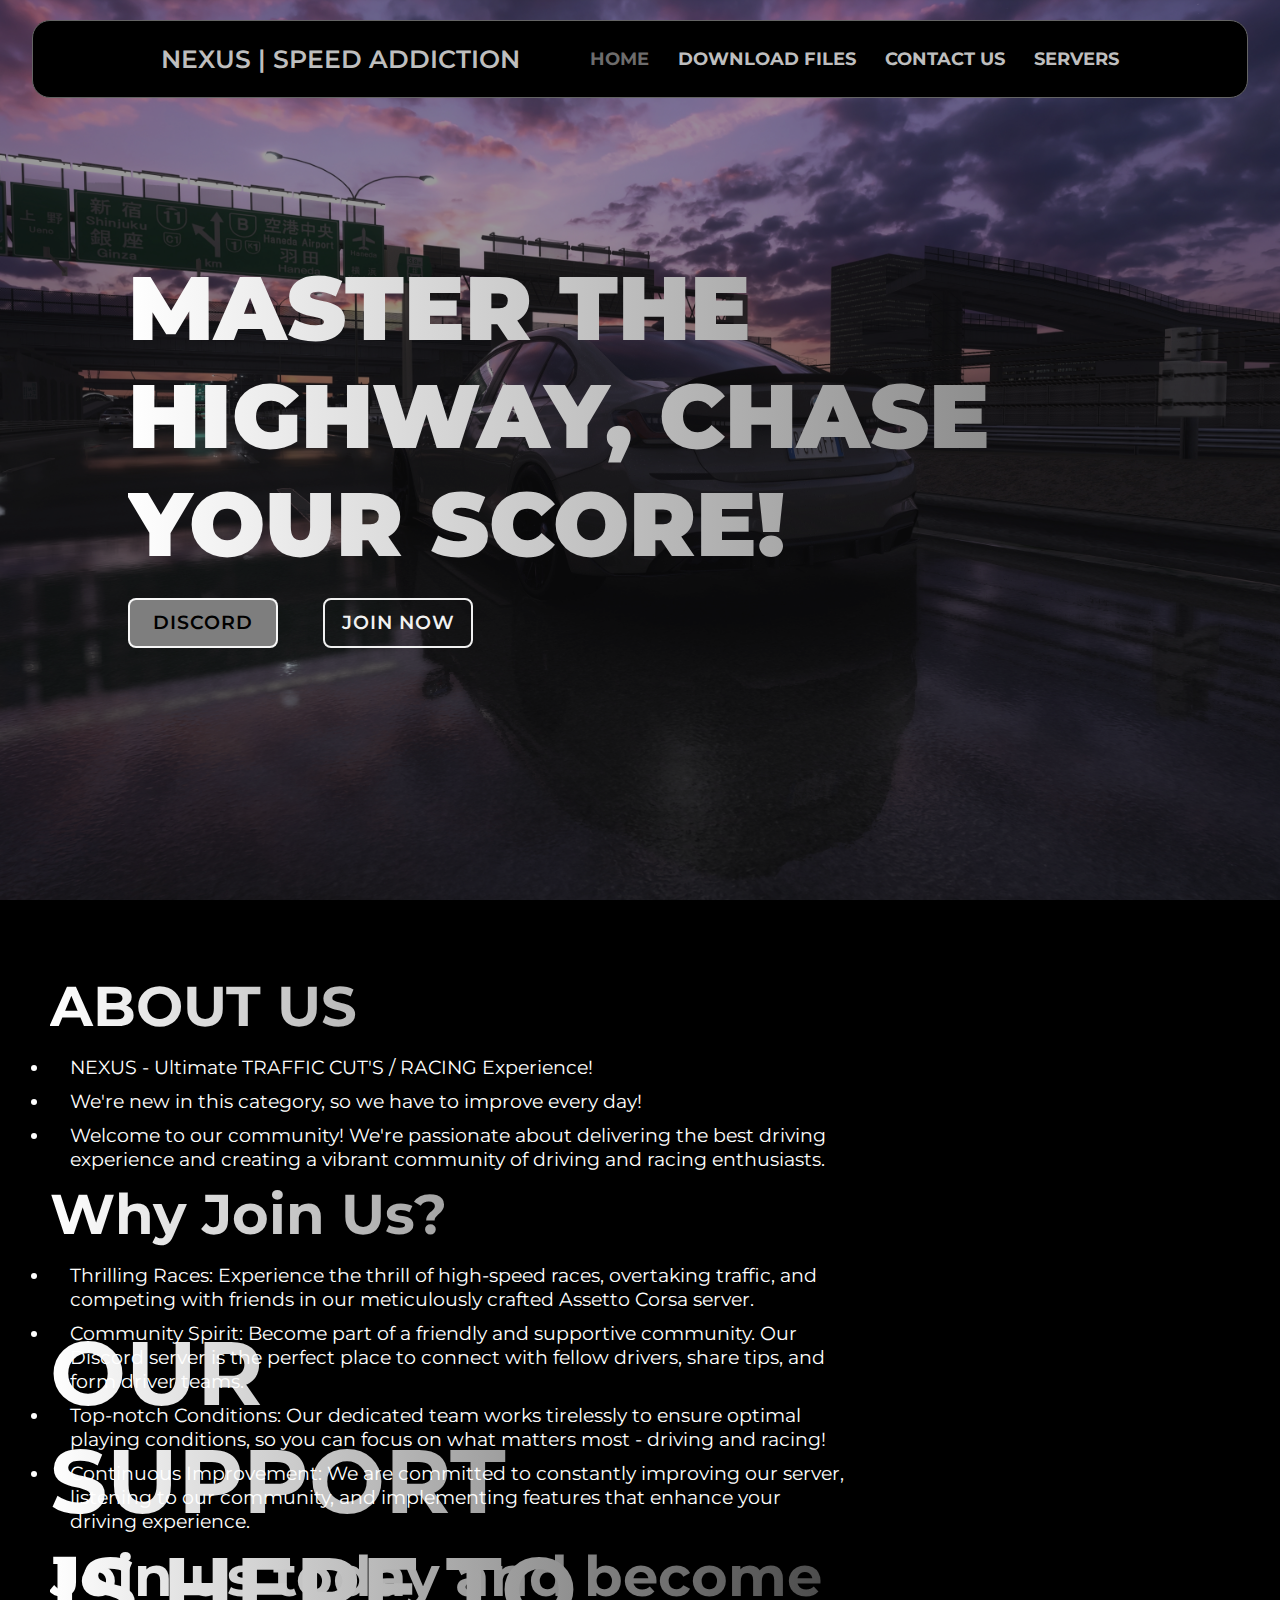
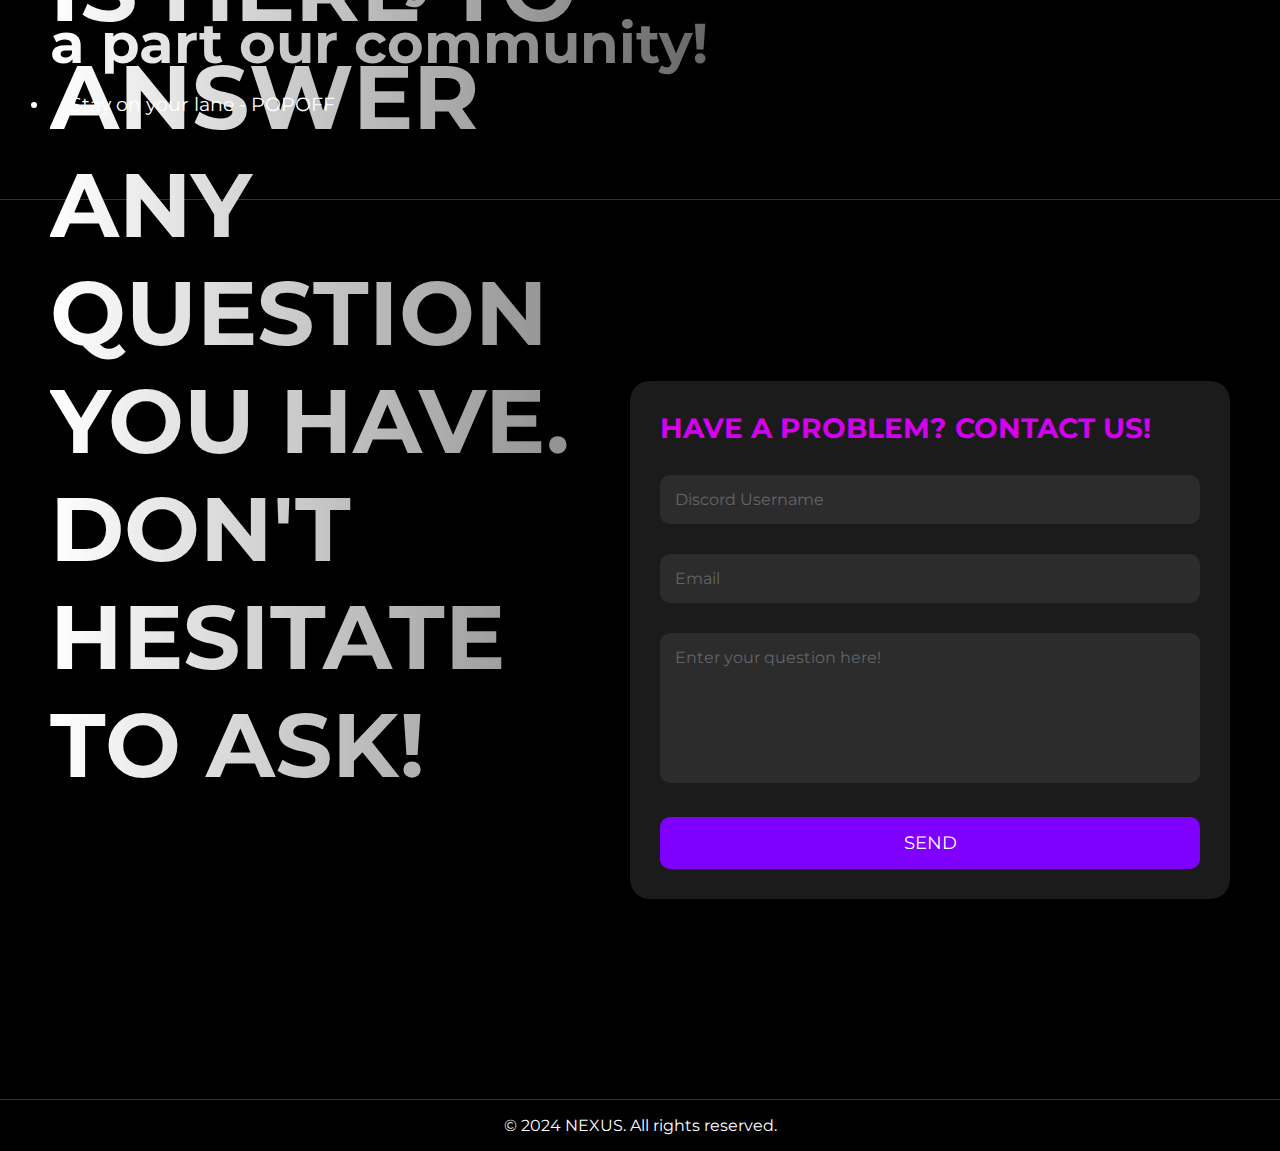
<file: index.html>
<!DOCTYPE html>
<html lang="en">

<head>
    <meta charset="UTF-8">
    <meta http-equiv="X-UA-Compatible" content="IE=edge">
    <meta name="viewport" content="width=device-width, initial-scale=1.0">
    <title>NEXUS | SPEED ADDICTION</title>
    <link rel="stylesheet" href="style.css">
    <link rel="icon" href="logo.png" type="image/x-icon">
</head>

<body>
    <header class="header">
        <a href="index.html" class="logo">NEXUS | SPEED ADDICTION</a>
        <nav class="navbar">
            <a href="index.html" class="active">HOME</a>
            <a href="serverfiles.html">DOWNLOAD FILES</a>
            <a href="contact.html">CONTACT US</a>
            <a href="servers.html">SERVERS</a>
        </nav>
    </header>
    
    <section class="parallax-container">
        <div class="parallax-background" id="parallax"></div>
        <div class="parallax">
            <div class="parallax-content">
                <h1>MASTER THE HIGHWAY, CHASE YOUR SCORE!</h1>
                <p></p>
                <div class="btn-box">
                    <a href="https://discord.gg/6RzZeRNCdu" target="_blank">DISCORD</a>
                    <a href="https://acstuff.ru/s/q:race/online/join?ip=62.176.90.147&httpPort=8081" target="_blank">JOIN NOW</a>
                </div>
            </div>
        </div>
    </section>
    
    <section class="home section">
        <div class="home-content">
            <h1>ABOUT US</h1>
            <ul>
                <li>NEXUS - Ultimate TRAFFIC CUT'S / RACING Experience!</h3></li>
                <li>We're new in this category, so we have to improve every day!</h3></li>
                <li>Welcome to our community! We're passionate about delivering the best driving experience and creating a vibrant community of driving and racing enthusiasts.</h3></li>
            </ul>
            <h1>Why Join Us?</h1>
            <ul>
                <li>Thrilling Races: Experience the thrill of high-speed races, overtaking traffic, and competing with friends in our meticulously crafted Assetto Corsa server.</h3></li>
                <li>Community Spirit: Become part of a friendly and supportive community. Our Discord server is the perfect place to connect with fellow drivers, share tips, and form driver teams.</h3></li>
                <li>Top-notch Conditions: Our dedicated team works tirelessly to ensure optimal playing conditions, so you can focus on what matters most - driving and racing!</h3></li>
                <li>Continuous Improvement: We are committed to constantly improving our server, listening to our community, and implementing features that enhance your driving experience.</h3></li>
            </ul>
            <h1>Join us today and become a part our community!</h1>
            <ul>
                <li>Stay on your lane - POPOFF</li>
           </ul>
        </div>
    </section>
    
    <section class="home section third-section">
        <div class="parallax-background1" id="parallax"></div>
        <div class="left" id="parallax2">
            <h2>OUR SUPPORT IS HERE TO ANSWER ANY QUESTION YOU HAVE. DON'T HESITATE TO ASK!</h2>
        </div>
        <div class="home-content">
            <div class="container">
                <form action="https://formspree.io/f/xvoeyvyl" method="POST">
                    <h3>HAVE A PROBLEM? CONTACT US!</h3>
                    <input type="text" name="name" id="name" placeholder="Discord Username" required>
                    <input type="email" name="email" id="email" placeholder="Email" required>
                    <textarea id="message" name="textarea" rows="4" placeholder="Enter your question here!" required></textarea>
                    <button type="submit">SEND</button>
                </form> 
            </div>
        </div>
    </section>
    
    <footer>
        <p>&copy; 2024 NEXUS. All rights reserved.</p>
    </footer>
</body>

</html>
</file>
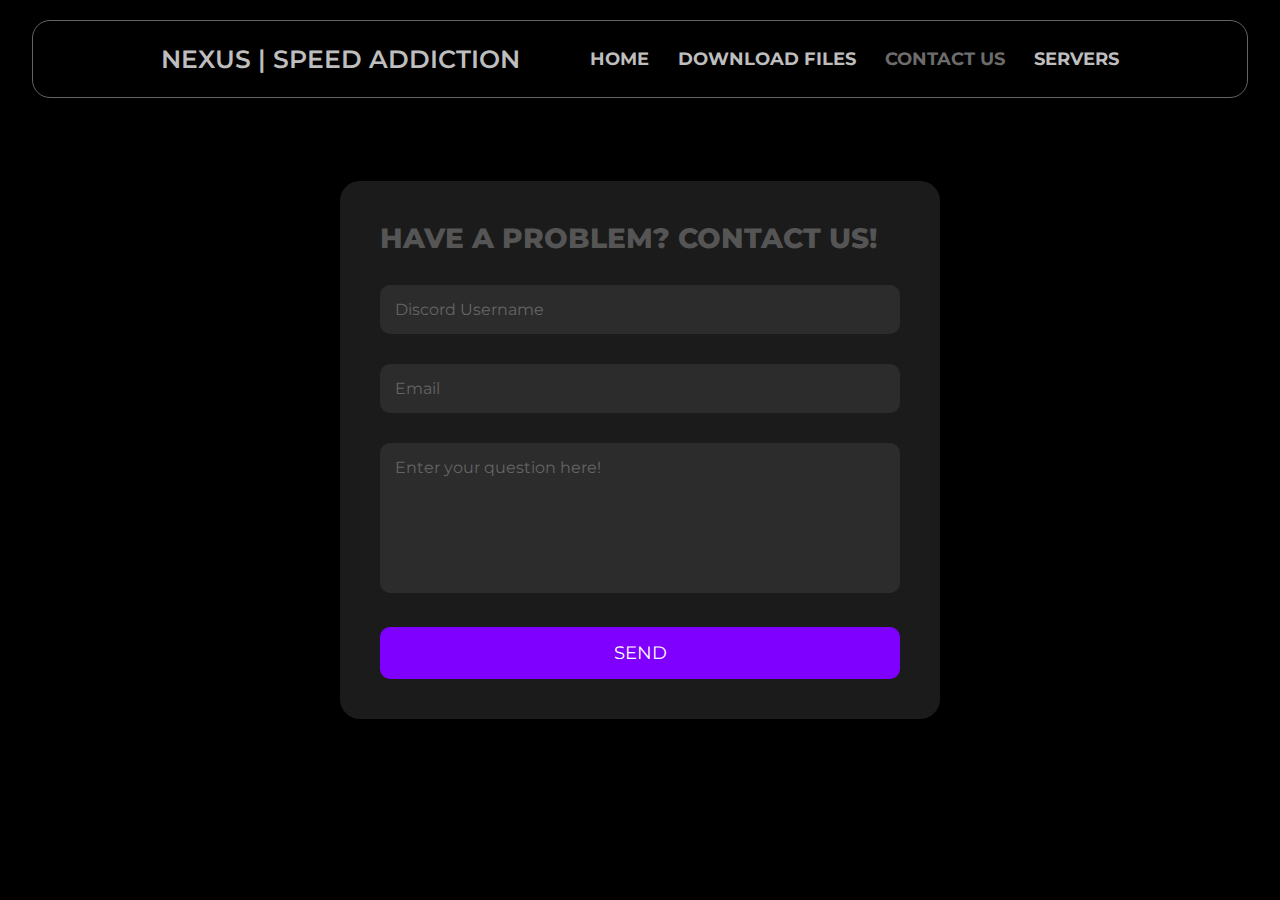
<file: contact.html>
<!DOCTYPE html>
<html lang="en">

<head>
    <meta charset="UTF-8">
    <meta http-equiv="X-UA-Compatible" content="IE=edge">
    <meta name="viewport" content="width=device-width,
    initial-scale=1.0">
    <title>NEXUS | SPEED ADDICTION</title>
    <link rel="stylesheet" href="styles.css">
    <link rel="icon" href="logo.png" type="image/x-icon">
</head>

<body>
    <header class="header">
        <a href="#" class="logo">NEXUS | SPEED ADDICTION</a>

        <nav class="navbar">
            <a href="index.html">HOME</a>
            <a href="serverfiles.html">DOWNLOAD FILES</a>
            <a href="contact.html" class="active">CONTACT US</a>
            <a href="servers.html">SERVERS</a>
        </nav>
    </header>
    <section>
    <div class="container">
        <form action="https://formspree.io/f/xvoeyvyl" method="POST">
            <h3>HAVE A PROBLEM? CONTACT US!</h3>
            <input type="text" name="name" id="name" placeholder="Discord Username" required>
            <input type="email" name="email" id="email" placeholder="Email" required>
            <textarea id="message" name="textarea" rows="4" placeholder="Enter your question here!" required></textarea>
            <button type="submit">SEND</button>
        </form> 
    </div>
    </section>
</body>
</html>
</file>
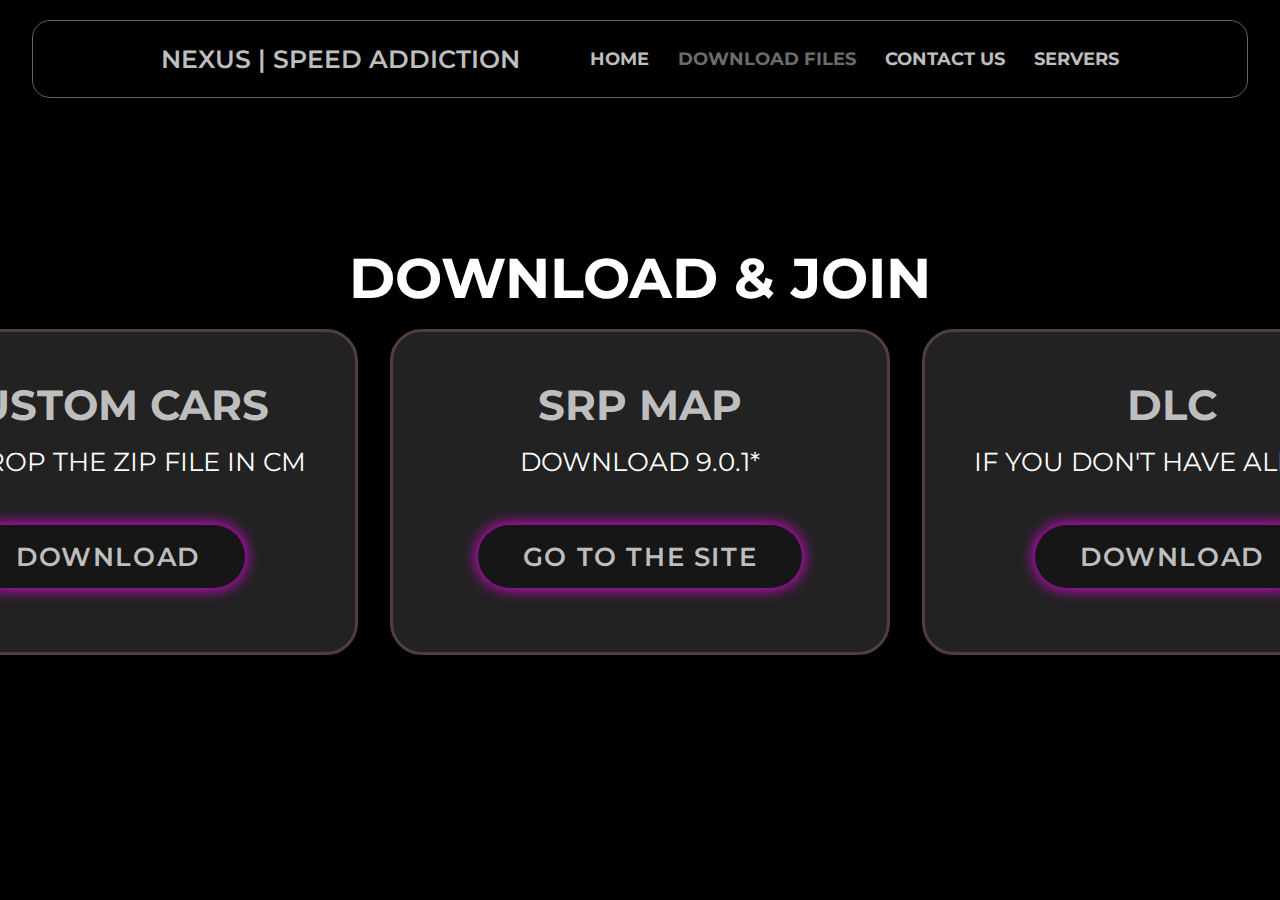
<file: serverfiles.html>
<!DOCTYPE html>
<html lang="en">

<head>
    <meta charset="UTF-8">
    <meta http-equiv="X-UA-Compatible" content="IE=edge">
    <meta name="viewport" content="width=device-width,
    initial-scale=1.0">
    <title>NEXUS | SPEED ADDICTION</title>
    <link rel="stylesheet" href="styless.css">
    <link rel="icon" href="logo.png" type="image/x-icon">
</head>

<body>
    <header class="header">
        <a href="index.html" class="logo">NEXUS | SPEED ADDICTION</a>
        <nav class="navbar">
            <a href="index.html">HOME</a>
            <a href="serverfiles.html" class="active">DOWNLOAD FILES</a>
            <a href="contact.html">CONTACT US</a>
            <a href="servers.html">SERVERS</a>
        </nav>
    </header>


    <!-- services section design-->
    <section class="home">
        <div class="home-content">
            <h2>DOWNLOAD & JOIN</h2>
            <div class="services-container">
                <div class="services-box">
                        <i class='bx bxs-video-plus' ></i>
                        <h3>CUSTOM CARS</h3>
                        <p>TIP: DROP THE ZIP FILE IN CM</p>
                        <a href="https://drive.google.com/file/d/1gcUMvT1-aeTwBH-VzDYjPWjbvW8I6PL7/view?usp=drive_link" class="btn" target="_blank">DOWNLOAD</a>
                </div>


                    <div class="services-container">
                        <div class="services-box">
                                <i class='bx bxs-video-plus' ></i>
                                <h3>SRP MAP</h3>
                                <p>DOWNLOAD 9.0.1*</p>
                                <a href="https://shutokorevivalproject.com/#download" class="btn" target="_blank">GO TO THE SITE</a>
                        </div>
                        
                        <div class="services-container">
                        <div class="services-box">
                                <i class='bx bxs-video-plus' ></i>
                                <h3>DLC</h3>
                                <p>IF YOU DON'T HAVE ALL DLC's</p>
                                <a href="https://drive.google.com/file/d/1sGxUlghY0ZZ8Q0-4FQMLF4CtDeTSF3Fh/view" class="btn" target="_blank">DOWNLOAD</a>
                        </div>
        </div>
    </section>
</body>

</html>
</file>
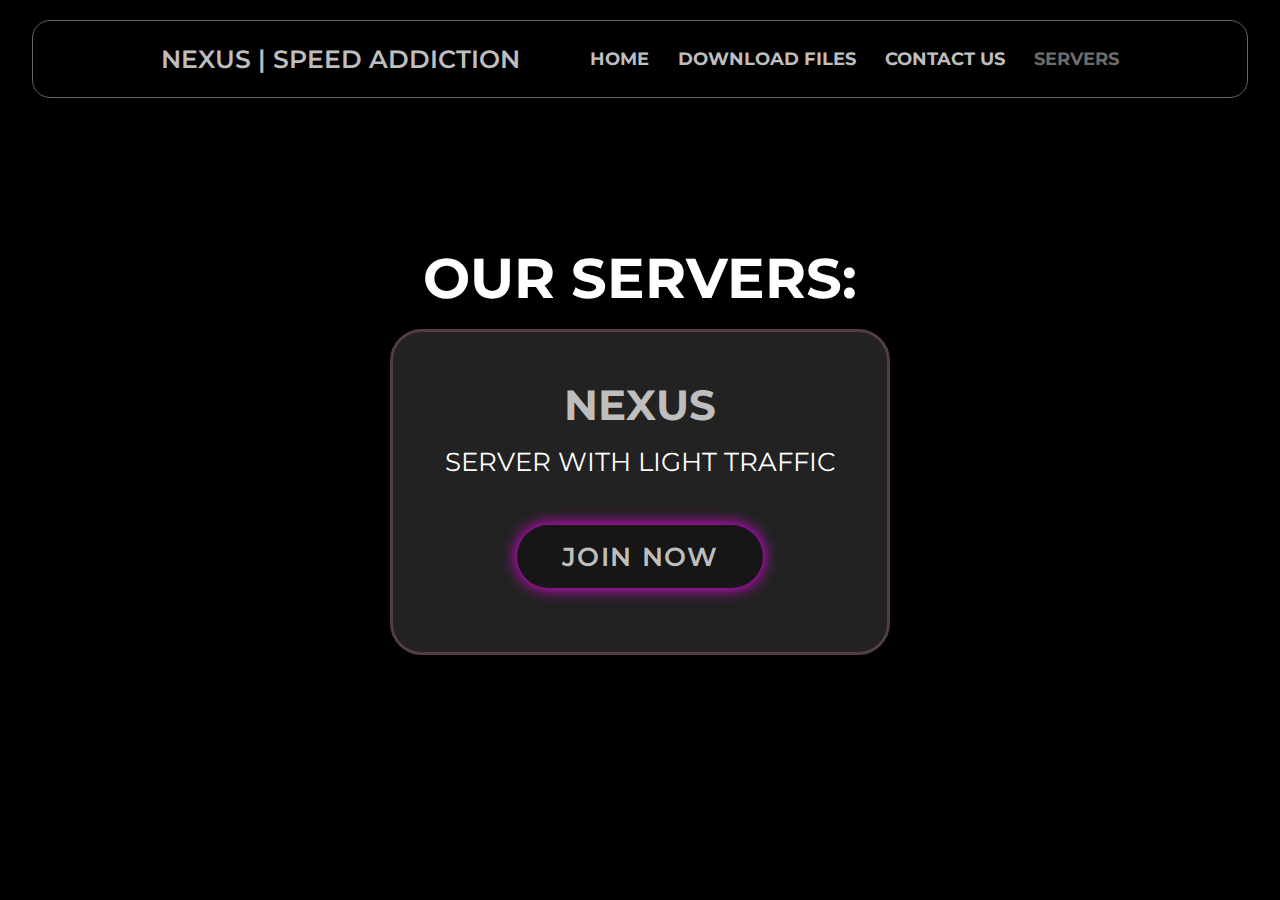
<file: servers.html>
<!DOCTYPE html>
<html lang="en">

<head>
    <meta charset="UTF-8">
    <meta http-equiv="X-UA-Compatible" content="IE=edge">
    <meta name="viewport" content="width=device-width,
    initial-scale=1.0">
    <title>NEXUS | SPEED ADDICTION</title>
    <link rel="stylesheet" href="styless.css">
    <link rel="icon" href="logo.png" type="image/x-icon">
</head>

<body>
    <header class="header">
        <a href="index.html" class="logo">NEXUS | SPEED ADDICTION</a>
        <nav class="navbar">
            <a href="index.html">HOME</a>
            <a href="serverfiles.html">DOWNLOAD FILES</a>
            <a href="contact.html">CONTACT US</a>
            <a href="servers.html" class="active">SERVERS</a>
        </nav>
    </header>


    <!-- services section design-->
    <section class="home">
        <div class="home-content">
            <h2>OUR SERVERS:</h2>
            <div class="services-container">
                <div class="services-box">
                        <i class='bx bxs-video-plus' ></i>
                        <h3>NEXUS</h3>
                        <p>SERVER WITH LIGHT TRAFFIC</p>
                        <a href="https://acstuff.ru/s/q:race/online/join?ip=62.176.90.147&httpPort=8081" class="btn" target="_blank">JOIN NOW</a>
                </div>
        </div>
    </section>
</body>

</html>
</file>
<file: style.css>
@import url('https://fonts.googleapis.com/css2?family=Montserrat:wght@400;500;700&display=swap');

* {
    margin: 0;
    padding: 0;
    box-sizing: border-box;
    font-family: 'Montserrat', sans-serif;
}

  body {
    background: #000000;
    color: #ffffff;
}

.header {
    position: fixed;
    top: 20px; /* Отстояние от върха на страницата */
    left: 0;
    right: 0; /* Добавено отстояние от дясната страна */
    width: 95%; /* Ширина на хедъра */
    margin: 0 auto; /* Центриране на хедъра */
    padding: 23px 10%;
    background: #000000;
    display: flex;
    justify-content: space-between;
    align-items: center;
    z-index: 100;
    border: 1px solid #646464; /* Комбинирани border свойства */
    border-radius: 18px;
}



.logo {
    font-size: 25px;
    color: #bebebe;
    text-decoration: none;
    font-weight: 600;
}

.navbar a {
    font-size: 18px;
    color: #bebebe;
    text-decoration: none;
    font-weight: 700;
    margin-left: 25px;
    transition: .3s;
}

.navbar a:hover, 
.navbar a.active {
    color: #6d6c6c;
}

.home {
    height: 100vh;
    display: flex;
    align-items: center;
    padding: 0 10%;
}

.home-content {
    max-width: 800px;
}

.home-content h1 {
    font-size: 56px;
    font-weight: 700;
    line-height: 1.2;
    background: linear-gradient(to right, #ffffff, #464646); /* Цветовете на градиента */
    -webkit-background-clip: text;
    color: transparent;
}

.home-content h3 {
    font-size: 32px;
    font-weight: 700;
    color: #e100ffef;
}

.home-content p {
    font-size: 16px;
    margin: 20px 0 20px;
}

.home-content .btn-box {
    display: flex;
    justify-content: space-between;
    width: 345px;
    height: 50px;
}

.btn-box a {
    position: relative;
    display: inline-flex;
    justify-content: center;
    align-items: center;
    width: 150px;
    height: 100%;
    background-color: #7e7e7e;
    border: 2px solid #ffffffef;
    border-radius: 8px;
    font-size: 19px;
    color: #000000;
    text-decoration: none;
    font-weight: 600;
    letter-spacing: 1px;
    z-index: 1;
    overflow: hidden;
    transition: .5s;
}

.btn-box a:hover {
    color: #ffffff;
}

.btn-box a:nth-child(2) {
    background: transparent;
    color: #ffffffef;
}

.btn-box a:nth-child(2):hover {
    color: #000000;
}

.btn-box a:nth-child(2)::before {
    background: #7e7e7e;
}

.btn-box a::before {
    content: '';
    position: absolute;
    top: 0;
    left: 0;
    width: 0;
    height: 100%;
    background: #000000;
    z-index: -1;
    transition: .5s;
}

.btn-box a:hover::before {
    width: 100%;
}

.home-sci {
    position: absolute;
    bottom: 40px;
    width: 170px;
    display: flex;
}

.home-sci a {
    display: inline-flex;
    justify-content: center;
    align-items: center;
    width: 40px;
    height: 40px;
    background: transparent;
    border: 2px solid #ff0000;
    border-radius: 50%;
    font-size: 20px;
    color: #00abf0;
    text-decoration: none;
}

.loginbtn {
    width: 130px;
    height: 50px;
    background: transparent;
    border: 2px solid #fff;
    outline: none;
    border-radius: 6px;
    cursor: pointer;
    font-size: 1.1em;
    color: #fff;
    font-weight: 500;
    margin-left: 40px;
    transition: .5s;
}

.loginbtn:hover {
    background: #fff;
    color: #081b29;
}

.btnb a {
    position: relative;
    display: inline-flex;
    justify-content: center;
    align-items: center;
    width: 150px;
    height: 100%;
    background-color: #ff0000;
    border: 2px solid #ff0000;
    border-radius: 8px;
    font-size: 19px;
    color: #090909;
    text-decoration: none;
    font-weight: 600;
    letter-spacing: 1px;
    z-index: 1;
    overflow: hidden;
    transition: .5s;
}

.btnb a:hover {
    color: #ff0000;
}

.btnb a::before {
    content: '';
    position: absolute;
    top: 0;
    left: 0;
    width: 0;
    height: 100%;
    background: #090909;
    z-index: -1;
    transition: .5s;
}

.btnb a:hover::before {
    width: 100%;
}

p {
    color: #ffffff;
}

/* Custom Scrollbar */
::-webkit-scrollbar {
    width: 10px;
}

::-webkit-scrollbar-track {
    background: transparent;
    border-radius: 20px;
}

::-webkit-scrollbar-thumb {
    background: #888;
    border-radius: 20px;
}

::-webkit-scrollbar-thumb:hover {
    background: #555;
}

footer {
    background: transparent;
    color: #fff;
    text-align: center;
    padding: 1rem 0;
}

.parallax-container {
    position: relative;
    height: 100vh;
    overflow: hidden;
}

.parallax-background {
    background-image: url('POPOFF.jpg'); /* Пътят до вашата снимка */
    height: 120%;
    width: 100%;
    position: absolute;
    top: -10%;
    left: 0;
    right: 0;
    bottom: 0;
    background-size: cover;
    background-attachment: fixed;
    background-position: center;
    z-index: -1;
}

.parallax-background::before {
    content: "";
    position: absolute;
    top: 0;
    left: 0;
    right: 0;
    bottom: 0;
    background: rgba(0, 0, 0, 0.4); /* Черен цвят с 50% прозрачност */
    z-index: -1;
}

.parallax {
    height: 100vh;
    display: flex;
    align-items: center;
    padding: 0 10%;
    position: relative; /* Добавено, за да се показва над .parallax-background */
    z-index: 1; /* Добавено, за да се показва над .parallax-background */
}

.parallax-content {
    max-width: 700px;
}

.parallax-content h1 {
    font-size: 100px;
    font-weight: 700;
    line-height: 1.2;
}

.parallax-content h3 {
    font-size: 32px;
    font-weight: 700;
    color: #e100ffef;
}

.parallax-content p {
    font-size: 16px;
    margin: 20px 0 20px;
}

.parallax-content .btn-box {
    display: flex;
    justify-content: space-between;
    width: 345px;
    height: 50px;
}

/* Вашите съществуващи стилове */
.parallax {
    height: 100vh;
    display: flex;
    align-items: center;
    padding: 0 10%;
}

.parallax-content {
    max-width: 900px;
}

.parallax-content h1 {
    font-size: 90px;
    font-weight: 900;
    line-height: 1.2;
    background: linear-gradient(to right, #ffffff, #888888);
    -webkit-background-clip: text;
    color: transparent;
    margin-top: 1px; /* Променете стойността на margin-top според вашите предпочитания */
}

.parallax-content h3 {
    font-size: 32px;
    font-weight: 700;
    color: #e100ffef;
}

.parallax-content p {
    font-size: 16px;
    margin: 20px 0 20px;
}

.parallax-content .btn-box {
    display: flex;
    justify-content: space-between;
    width: 345px;
    height: 50px;
}

/* Общи стилове за всички секции */
.section {
    padding: 50px;
    border-bottom: 1px solid #333;
    min-height: 100vh; /* Височина на секцията */
}

/* Стилове за третата секция */
.third-section {
    display: flex;
    justify-content: flex-end;
    align-items: flex-end;
    padding-bottom: 200px; /* Малко разстояние от долната част */
}

/* Стилове за контейнера */
.container {
    background-color: #1b1b1b;
    padding: 30px;
    border-radius: 20px;
    width: 600px;
    box-shadow: 0 0 15px rgba(0, 0, 0, 0.5);
}

.container h3 {
    margin-bottom: 30px;
    font-size: 28px;
}

.container input[type="text"],
.container input[type="email"],
.container textarea {
    width: 100%;
    padding: 15px;
    margin-bottom: 30px;
    background-color: #2c2c2c;
    border: none;
    border-radius: 10px;
    color: #fff;
    font-size: 16px;
}

.container textarea {
    height: 150px;
    resize: none;
}

.container input[type="text"]::placeholder,
.container input[type="email"]::placeholder,
.container textarea::placeholder {
    color: #646464;
}

.container button {
    width: 100%;
    padding: 15px;
    background-color: #8000ff;
    border: none;
    border-radius: 10px;
    font-size: 18px;
    color: #fff;
    cursor: pointer;
}

.container button:hover {
    background-color: #a64cff;
}

.left {
    flex: 1;
    margin-right: 20px;
    top: 50px;
    font-size: 60px;
    font-weight: 900;
    line-height: 1.2;
    padding-bottom: 100px; /* Малко разстояние от долната част */
    background: linear-gradient(to right, #ffffff, #888888);
    -webkit-background-clip: text;
    color: transparent;
    margin-top: 1px; /* Променете стойността на margin-top според вашите предпочитания */

}

ul {
    padding: 0;
    margin: 15px 0 0 0; /* Добавяне на отстъп между заглавието и списъка */
}

ul li {
    font-size: 1.2em; /* Регулиране на размера на шрифта според нуждите */
    margin-bottom: 10px; /* Регулиране на марджините между елементите на списъка */
    padding-left: 20px; /* Добавяне на ляв отстъп, за да побере символите на списъка */
    position: relative;
}

ul li::before {
    position: absolute;
    left: 0;
    top: 0;
}
</file>
<file: styles.css>
@import url('https://fonts.googleapis.com/css2?family=Montserrat:wght@400;500;700&display=swap');

* {
    margin: 0;
    padding: 0;
    box-sizing: border-box;
    font-family: 'Montserrat', sans-serif;
}


body {
    background: #000000;
    color: #ffffff;
}

.header {
    position: fixed;
    top: 20px; /* Отстояние от върха на страницата */
    left: 0;
    right: 0; /* Добавено отстояние от дясната страна */
    width: 95%; /* Ширина на хедъра */
    margin: 0 auto; /* Центриране на хедъра */
    padding: 23px 10%;
    background: #000000;
    display: flex;
    justify-content: space-between;
    align-items: center;
    z-index: 100;
    border: 1px solid #646464; /* Комбинирани border свойства */
    border-radius: 18px;
}

.logo {
    font-size: 25px;
    color: #bebebe;
    text-decoration: none;
    font-weight: 600;
}

.navbar a {
    font-size: 18px;
    color: #bebebe;
    text-decoration: none;
    font-weight: 700;
    margin-left: 25px;
    transition: .3s;
}

.navbar a:hover, 
.navbar a.active {
    color: #6d6c6c;
}

.home {
    height: 100vh;
    display: flex;
    justify-content: center;
    align-items: center;
    padding: 0 10%;
}

.home-content {
    max-width: 600px;
}

.home-content h2 {
    margin-bottom: 1rem;
    justify-content: center;
    align-items: center;
    text-align: center;
    font-size: 56px;
    font-weight: 700;
    line-height: 1.2;
}

.home-content h3 {
    justify-content: center;
    align-items: center;
    text-align: center;
    font-size: 32px;
    font-weight: 700;
    color: rgb(221, 0, 221);
}

.home-content p {
    font-size: 16px;
    margin: 20px 0 20px;
}

.services-container {
    display: flex;
    justify-content: center;
    align-items: center;
    gap: 2rem;
}

.services-container .services-box {
    flex: 1 1 30rem;
    background: #323946;
    padding: 3rem 2rem 4rem;
    border-radius: 2rem;
    text-align: center;
    border: .2rem solid #323946;
    min-width: 400px;
    transition: .5s ease;
}

.services-container .services-box:hover {
    border-color: rgb(221, 0, 221);
    transform: scale(1.02);
}

.services-box h3 {
    font-size: 2.6rem;
}

.services-box p{
    font-size: 1.6rem;
    margin: 1rem 0 3rem;
}

.btn {
    display: inline-block;
    padding: 1rem 2.8rem;
    background: rgb(221, 0, 221);
    border-radius: 4rem;
    box-shadow: 0 0 1rem rgb(221, 0, 221);
    font-size: 1.6rem;
    color: #081b29;
    letter-spacing: .1rem;
    font-weight: 600;
    transition: .5s ease;
    text-decoration: none;
}

.btn:hover {
    box-shadow: none;
}



h3 {
    color: #555;
    font-weight: 800;
    margin-bottom: 20px;
}

body {
    background-color: #000000;
    font-family: 'Arial', sans-serif;
    display: flex;
    justify-content: center;
    align-items: center;
    height: 100vh;
    margin: 0;
    color: #fff;
}

.container {
    background-color: #1b1b1b;
    padding: 40px;
    border-radius: 20px;
    width: 600px;
    box-shadow: 0 0 15px rgba(0, 0, 0, 0.5);
}

.container h3 {
    margin-bottom: 30px;
    font-size: 28px;
}

.container input[type="text"],
.container input[type="email"],
.container textarea {
    width: 100%;
    padding: 15px;
    margin-bottom: 30px;
    background-color: #2c2c2c;
    border: none;
    border-radius: 10px;
    color: #fff;
    font-size: 16px;
}

.container textarea {
    height: 150px;
    resize: none;
}

.container input[type="text"]::placeholder,
.container input[type="email"]::placeholder,
.container textarea::placeholder {
    color: #646464;
}

.container button {
    width: 100%;
    padding: 15px;
    background-color: #8000ff;
    border: none;
    border-radius: 10px;
    font-size: 18px;
    color: #fff;
    cursor: pointer;
}

.container button:hover {
    background-color: #a64cff;
}

.error {
    color: #ff0000;
    display: none;
    font-size: 14px;
    margin-bottom: 10px;
}
</file>
<file: styless.css>
@import url('https://fonts.googleapis.com/css2?family=Montserrat:wght@400;500;700&display=swap');

* {
    margin: 0;
    padding: 0;
    box-sizing: border-box;
    font-family: 'Montserrat', sans-serif;
}


body {
    background: #000000;
    color: #ffffff;
}

.header {
    position: fixed;
    top: 20px; /* Отстояние от върха на страницата */
    left: 0;
    right: 0; /* Добавено отстояние от дясната страна */
    width: 95%; /* Ширина на хедъра */
    margin: 0 auto; /* Центриране на хедъра */
    padding: 23px 10%;
    background: #000000;
    display: flex;
    justify-content: space-between;
    align-items: center;
    z-index: 100;
    border: 1px solid #646464; /* Комбинирани border свойства */
    border-radius: 18px;
}

.logo {
    font-size: 25px;
    color: #bebebe;
    text-decoration: none;
    font-weight: 600;
}

.navbar a {
    font-size: 18px;
    color: #bebebe;
    text-decoration: none;
    font-weight: 700;
    margin-left: 25px;
    transition: .3s;
}

.navbar a:hover, 
.navbar a.active {
    color: #6d6c6c;
}

.home {
    height: 100vh;
    display: flex;
    justify-content: center;
    align-items: center;
    padding: 0 10%;
}

.home-content {
    max-width: 600px;
}

.home-content h2 {
    margin-bottom: 1rem;
    justify-content: center;
    align-items: center;
    text-align: center;
    font-size: 56px;
    font-weight: 700;
    line-height: 1.2;
}

.home-content h3 {
    justify-content: center;
    align-items: center;
    text-align: center;
    font-size: 32px;
    font-weight: 700;
    color: #bebebe;
}

.home-content p {
    font-size: 16px;
    margin: 20px 0 20px;
}

.services-container {
    display: flex;
    justify-content: center;
    align-items: center;
    gap: 2rem;
}

.services-container .services-box {
    flex: 1 1 30rem;
    background: #222222;
    padding: 3rem 2rem 4rem;
    border-radius: 2rem;
    text-align: center;
    border: .2rem solid #523e3e;
    min-width: 500px;
    transition: .5s ease;
}

.services-container .services-box:hover {
    border-color: rgb(177, 99, 177);
    transform: scale(1.02);
}

.services-box h3 {
    font-size: 2.6rem;
}

.services-box p{
    font-size: 1.6rem;
    margin: 1rem 0 3rem;
}

.btn {
    display: inline-block;
    padding: 1rem 2.8rem;
    background: #161616;
    border-radius: 4rem;
    box-shadow: 0 0 1rem rgb(255, 0, 255);
    font-size: 1.6rem;
    color: #bebebe;
    letter-spacing: .1rem;
    font-weight: 600;
    transition: .5s ease;
    text-decoration: none;
}

.btn:hover {
    box-shadow: none;
}

footer {
    background: #000000;
    color: #ffffff;
    text-align: center;
    padding: 1rem 0;
}
</file>
